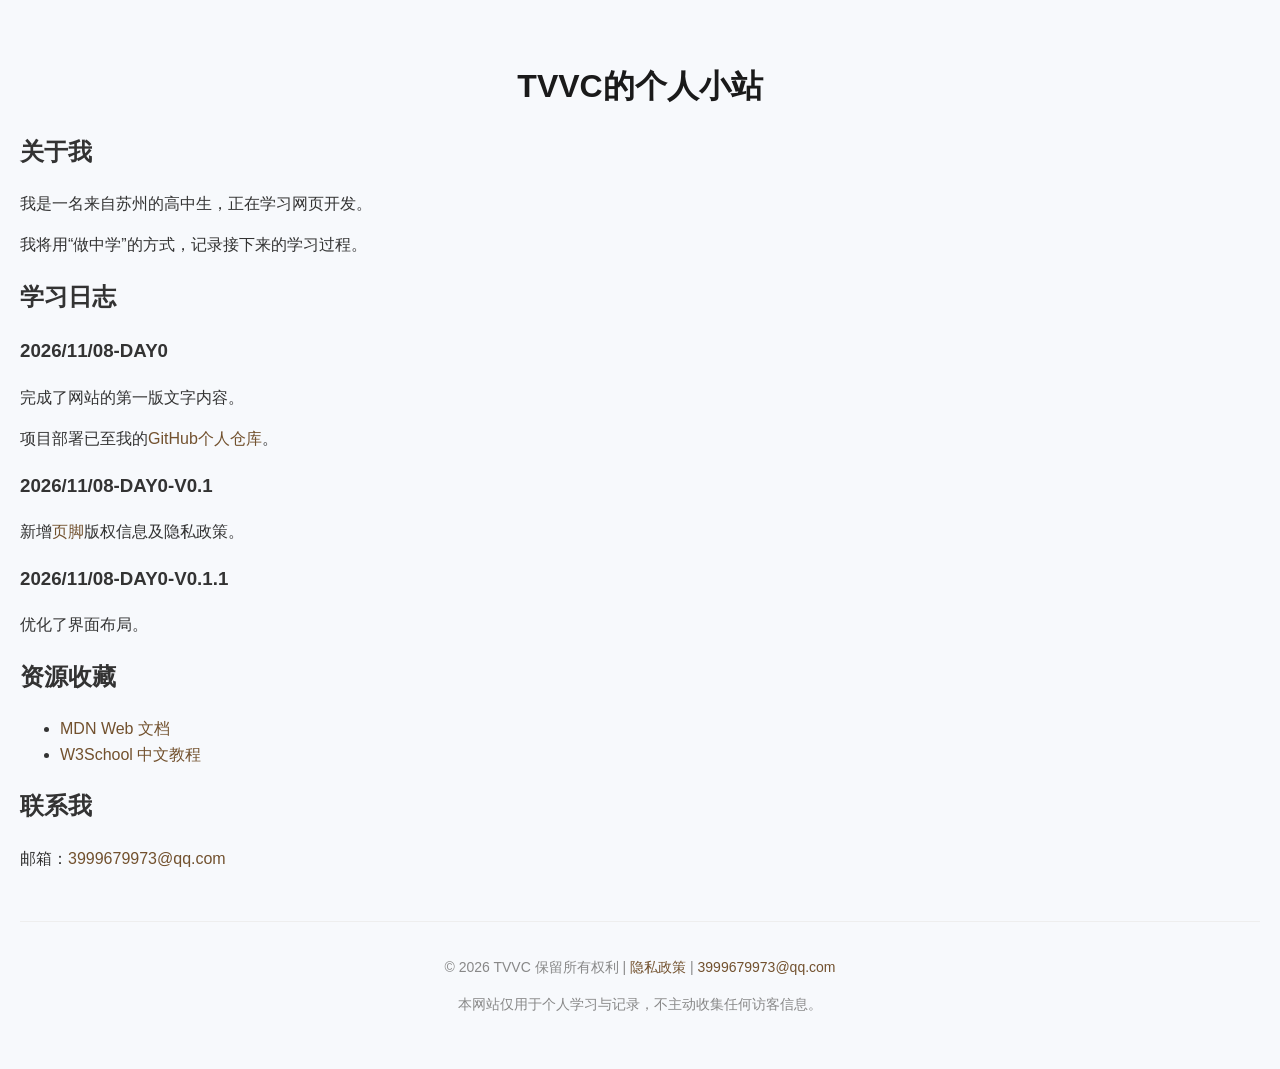
<file: index.html>
<!--文件地址为 "aboutTVVC/index.html" -->
<!DOCTYPE html> <!--声明文档类型为 html -->
<html lang="zh-CN"> <!--根标签 简体中文 -->

<head>
    <meta charset="UTF-8"> <!-- 声明编码类型 UTF-8 -->
    <meta name="viewport" content="width=device-width, initial-scale=1.0"> <!-- 按设备实际宽度显示页面 -->
    <title>TVVC的个人小站</title>
    <link rel="stylesheet" href="style.css"> <!-- 引入CSS样式文件 -->
</head>

<body>
    <h1>TVVC的个人小站</h1> <!-- 一级标题，默认加粗、加大字号-->

    <h2>关于我</h2>
    <p>我是一名来自苏州的高中生，正在学习网页开发。</p>
    <p>我将用“做中学”的方式，记录接下来的学习过程。</p>

    <h2>学习日志</h2>
    <div>
        <h3>2026/11/08-DAY0</h3>
        <p>完成了网站的第一版文字内容。</p>
        <p>项目部署已至我的<a href="https://github.com/Tvvc-100618" target="_blank">GitHub个人仓库</a>。</p>
    </div>
    <div>
        <h3>2026/11/08-DAY0-V0.1</h3>
        <P>新增<a href="#footer">页脚</a>版权信息及隐私政策。</P>
    </div>
    <div>
        <h3>2026/11/08-DAY0-V0.1.1</h3>
        <p>优化了界面布局。</p>
    </div>

    <h2>资源收藏</h2>
    <ul> <!--圆点无序列表 -->
        <li>
            <a href="https://developer.mozilla.org/zh-CN/" target="_blank">MDN Web 文档</a> <!-- 跳转链接 在新标签页打开 -->
        </li>
        <li>
            <a href="https://www.w3school.com.cn/" target="_blank">W3School 中文教程</a>
        </li>
    </ul>

    <h2>联系我</h2>
    <p>邮箱：<a href="mailto:3999679973@qq.com">3999679973@qq.com</a></p>

    <footer id="footer">
        <p>© 2026 TVVC 保留所有权利 | 
            <a href="privacy.html">隐私政策</a> | 
            <a href="mailto:3999679973@qq.com">3999679973@qq.com</a>
        </p>
        <p>本网站仅用于个人学习与记录，不主动收集任何访客信息。</p>
    </footer>

</body>

</html>
</file>
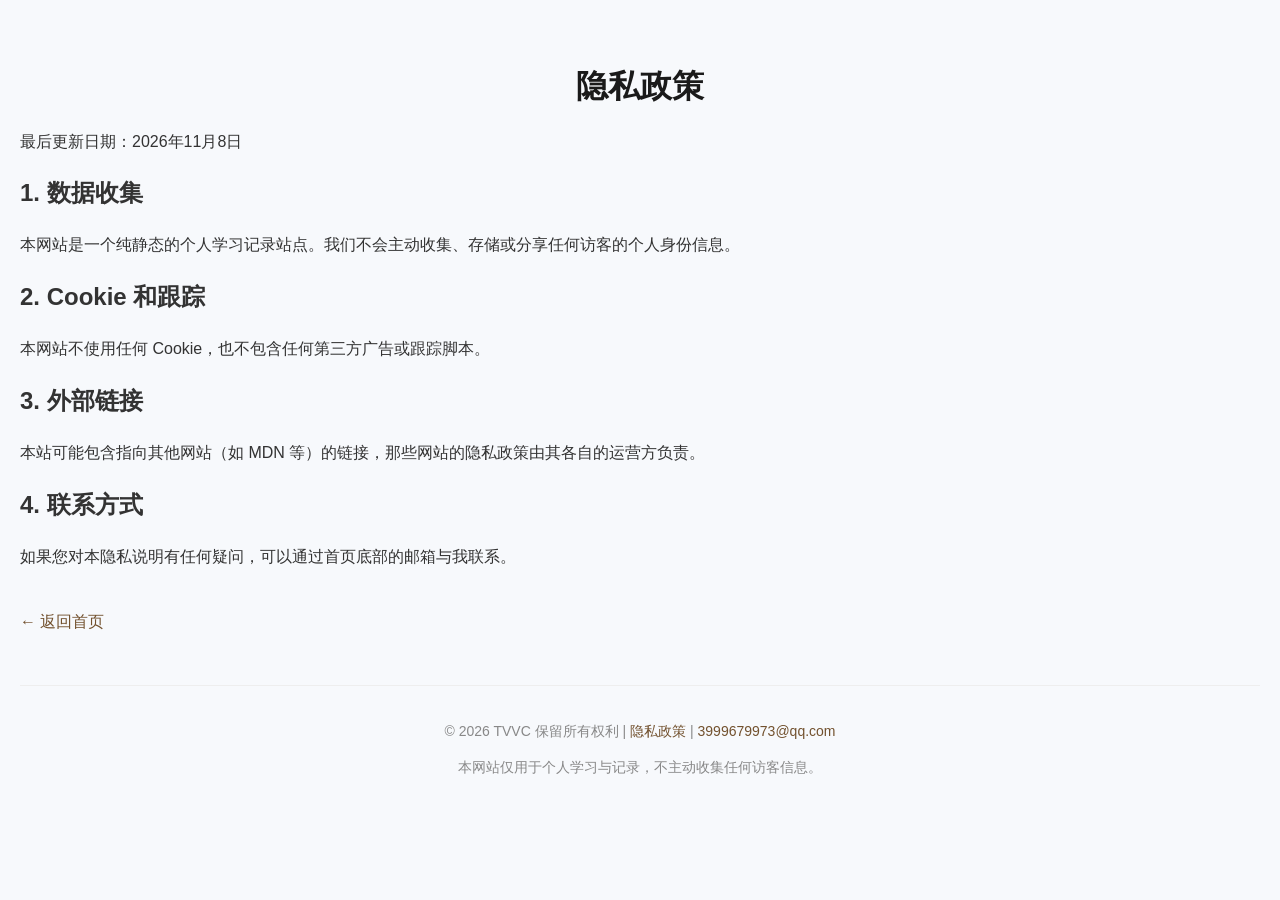
<file: privacy.html>
<!-- 文件地址为 "aboutTVVC/privacy.html" -->
<!DOCTYPE html>
<html lang="zh-CN">
<head>
  <meta charset="UTF-8">
  <meta name="viewport" content="width=device-width, initial-scale=1.0">
  <title>TVVC的个人小站-隐私政策</title>
  <link rel="stylesheet" href="style.css">
</head>
<body>

  <!-- 一个大标题 -->
  <h1>隐私政策</h1>
  
  <!-- 用 p 标签写一段说明 -->
  <p>最后更新日期：2026年11月8日</p>

  <h2>1. 数据收集</h2>
  <p>本网站是一个纯静态的个人学习记录站点。我们不会主动收集、存储或分享任何访客的个人身份信息。</p>

  <h2>2. Cookie 和跟踪</h2>
  <p>本网站不使用任何 Cookie，也不包含任何第三方广告或跟踪脚本。</p>

  <h2>3. 外部链接</h2>
  <p>本站可能包含指向其他网站（如 MDN 等）的链接，那些网站的隐私政策由其各自的运营方负责。</p>

  <h2>4. 联系方式</h2>
  <p>如果您对本隐私说明有任何疑问，可以通过首页底部的邮箱与我联系。</p>

  <p style="margin-top: 40px;">
    <a href="index.html">← 返回首页</a>
  </p>
    <footer id="footer">
        <p>© 2026 TVVC 保留所有权利 | 
            <a href="#">隐私政策</a> | 
            <a href="mailto:3999679973@qq.com">3999679973@qq.com</a>
        </p>
        <p>本网站仅用于个人学习与记录，不主动收集任何访客信息。</p>
    </footer>
</body>
</html>
</file>
<file: style.css>
/* 文件地址为 "aboutTVVC/style.css" */
/* 全站通用 */
* { /* 通配符 */
  box-sizing: border-box;
}

a {
  color: #72512e;
  text-decoration: none;     /* 去掉链接默认的下划线 */
}

body {
  /* 1. 去掉浏览器默认的四周白边 */
  margin: 0; 
  
  /* 2. 设置字体。优先用电脑自带的系统字体，好看且加载快 */
  font-family: -apple-system, BlinkMacSystemFont, "Segoe UI", Roboto, "Helvetica Neue", Arial, sans-serif;
  
  /* 3. 设置行高，1.6 倍行距，让文字不要挤在一起，看着舒服 */
  line-height: 1.6; 
  
  /* 4. 给页面加个淡淡的灰底色，文字颜色调成深灰（不要纯黑，刺眼） */
  background-color: #f7f9fc; 
  color: #333333;
  
  /* 5. 内边距：上下 40px，左右自动（自动的意思后面讲，先照抄） */
  padding: 40px 20px; 
}

/* h1 是一级标题 */
h1 {
  color: #1a1a1a; /* 标题颜色深一点 */
  text-align: center; /* 文字居中 */
  margin-bottom: 10px; /* 底部留空 10px */
}

/* 页脚样式 */
footer {
  text-align: center;        /* 文字居中 */
  margin-top: 50px;          /* 距离上面的内容留出 50px 的空隙 */
  padding-top: 20px;         /* 内部顶部留白 */
  border-top: 1px solid #eee;/* 顶部加一条浅灰色的分割线 */
  color: #888888;            /* 文字颜色变成浅灰色 */
  font-size: 14px;           /* 字体稍微小一点 */
}


/* 鼠标悬停在链接上时的效果 */
footer a:hover {
  text-decoration: underline;/* 鼠标放上去时显示下划线 */
}
</file>
